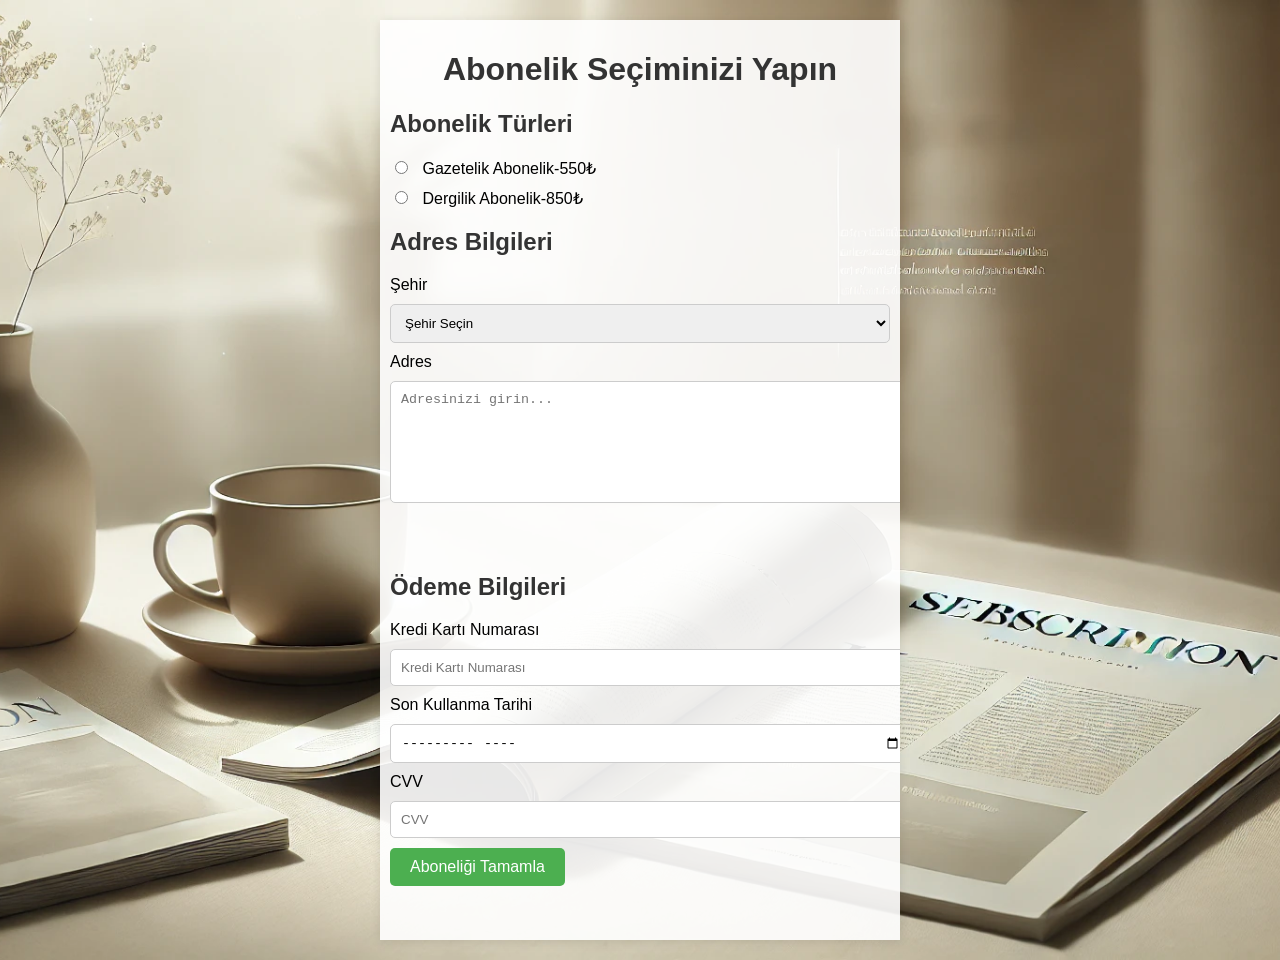
<file: public/abone.html>
<!DOCTYPE html>
<html lang="tr">
<head>
    <meta charset="UTF-8">
    <meta name="viewport" content="width=device-width, initial-scale=1.0">
    <title>Abonelik Sayfası</title>
    <style>
        body {
            font-family: Arial, sans-serif;
            background-image: url('indir10.jpg');
            background-size: cover;
            background-position: center;
            margin: 0;
            padding: 0;
        }

        .container {
            width: 500px; /* Genişlik 500px */
            height: 900px; /* Yükseklik 500px */
            margin: 20px auto;
            padding: 10px; /* İç kenar boşlukları */
            background-color: rgba(255, 255, 255, 0.9); /* Şeffaf arka plan */
            box-shadow: 0 2px 10px rgba(0, 0, 0, 0.1);
            overflow-y: auto; /* İçeriğin taşması durumunda kaydırma */
        }

        h1 {
            text-align: center;
            color: #333;
        }

        h2 {
            margin-top: 20px;
            color: #333;
        }

        .subscription-options,
        .address-section,
        .payment-section {
            margin-top: 20px;
        }

        .option {
            margin-bottom: 10px;
        }

        input[type="radio"] {
            margin-right: 10px;
        }

        textarea, input[type="text"], input[type="month"], select {
            width: 100%;
            padding: 10px;
            margin: 10px 0;
            border: 1px solid #ccc;
            border-radius: 5px;
        }

        textarea {
            height: 100px;
        }

        button {
            background-color: #4CAF50;
            color: white;
            padding: 10px 20px;
            border: none;
            border-radius: 5px;
            cursor: pointer;
            font-size: 16px;
        }

        button:hover {
            background-color: #45a049;
        }

        .error-message {
            color: red;
            text-align: center;
            margin-top: 20px;
        }

        .image-container {
            text-align: center;
            margin-bottom: 20px;
        }

        .image-container img {
            width: 300px;
            height: auto;
            margin: 10px;
        }

        .dynamic-selection {
            display: none;
        }
    </style>
</head>
<body>

    <div class="container">
        <div class="image-container">
            
        </div>

        <h1>Abonelik Seçiminizi Yapın</h1>
        <!-- Abonelik Türleri -->
        <div class="subscription-options">
            <h2>Abonelik Türleri</h2>
            <div class="option">
                <input type="radio" id="gazete" name="abonelik" value="gazete">
                <label for="gazete">Gazetelik Abonelik-550₺</label>
            </div>
            <div class="option">
                <input type="radio" id="dergi" name="abonelik" value="dergi">
                <label for="dergi">Dergilik Abonelik-850₺</label>
            </div>
        </div>

        <!-- Adres Bilgisi -->
        <div class="address-section">
            <h2>Adres Bilgileri</h2>
            <label for="city">Şehir</label>
            <select id="city" name="city" onchange="showDistricts()">
                <option value="">Şehir Seçin</option>
                <option value="istanbul">İstanbul</option>
                <option value="ankara">Ankara</option>
            </select>

            <div id="districts" class="dynamic-selection">
                <label for="district">İlçe</label>
                <select id="district" name="district" onchange="showNeighborhoods()">
                    <option value="">İlçe Seçin</option>
                </select>
            </div>

            <div id="neighborhoods" class="dynamic-selection">
                <label for="neighborhood">Mahalle</label>
                <select id="neighborhood" name="neighborhood">
                    <option value="">Mahalle Seçin</option>
                </select>
            </div>

            <label for="address">Adres</label>
            <textarea id="address" name="address" placeholder="Adresinizi girin..." required></textarea>
        </div>
<br><br>
        <!-- Ödeme Bilgisi -->
        <div class="payment-section">
            <h2>Ödeme Bilgileri</h2>
            <label for="card">Kredi Kartı Numarası</label>
            <input type="text" id="card" name="card" placeholder="Kredi Kartı Numarası" required>
            <label for="expiry">Son Kullanma Tarihi</label>
            <input type="month" id="expiry" name="expiry" required>
            <label for="cvv">CVV</label>
            <input type="text" id="cvv" name="cvv" placeholder="CVV" required>
        </div>

        <!-- Gönderme Butonu -->
        <div class="submit-btn">
            <button onclick="submitSubscription()">Aboneliği Tamamla</button>
        </div>

        <div id="error-message" class="error-message"></div>
    </div>

    <script>
        const districtsData = {
            istanbul: ["Kadıköy", "Üsküdar", "Beşiktaş", "Beyoğlu"],
            ankara: ["Çankaya", "Keçiören", "Mamak", "Sincan"]
        };

        const neighborhoodsData = {
            Kadıköy: ["Erenköy", "Fikirtepe", "Kozyatağı"],
            Üsküdar: ["Altunizade", "Çamlıca", "Beylerbeyi"],
            Beşiktaş: ["Levent", "Etiler", "Kikiköy"],
            Beyoğlu: ["Taksim", "Cihangir", "Beyoğlu"],
            Çankaya: ["Kocatepe", "Bahçelievler", "Aşağı Ayrancı"],
            Keçiören: ["Yenimahalle", "Ostim", "Çaldıran"],
            Mamak: ["Güzeltepe", "Akdeniz", "Tuzluçayır"],
            Sincan: ["Osb", "Eryaman", "Fatih"]
        };

        // İlçe seçenekleri
        function showDistricts() {
            const city = document.getElementById('city').value;
            const districtsSelect = document.getElementById('district');
            const districtsDiv = document.getElementById('districts');
            const neighborhoodsDiv = document.getElementById('neighborhoods');

            districtsSelect.innerHTML = "<option value=''>İlçe Seçin</option>";

            if (city) {
                const districts = districtsData[city] || [];
                districts.forEach(district => {
                    const option = document.createElement('option');
                    option.value = district;
                    option.textContent = district;
                    districtsSelect.appendChild(option);
                });

                districtsDiv.style.display = 'block';
                neighborhoodsDiv.style.display = 'none';
            } else {
                districtsDiv.style.display = 'none';
                neighborhoodsDiv.style.display = 'none';
            }
        }

        // Mahalle seçenekleri
        function showNeighborhoods() {
            const district = document.getElementById('district').value;
            const neighborhoodsSelect = document.getElementById('neighborhood');
            const neighborhoods = neighborhoodsData[district] || [];
            const neighborhoodsDiv = document.getElementById('neighborhoods');

            neighborhoodsSelect.innerHTML = "<option value=''>Mahalle Seçin</option>";

            if (district) {
                neighborhoods.forEach(neighborhood => {
                    const option = document.createElement('option');
                    option.value = neighborhood;
                    option.textContent = neighborhood;
                    neighborhoodsSelect.appendChild(option);
                });

                neighborhoodsDiv.style.display = 'block';
            } else {
                neighborhoodsDiv.style.display = 'none';
            }
        }

        function submitSubscription() {
            const abonelik = document.querySelector('input[name="abonelik"]:checked');
            if (!abonelik) {
                document.getElementById('error-message').textContent = "Lütfen bir abonelik türü seçin!";
                return;
            }

            const city = document.getElementById('city').value;
            const district = document.getElementById('district').value;
            const neighborhood = document.getElementById('neighborhood').value;
            const address = document.getElementById('address').value.trim();

            if (!city || !district || !neighborhood || !address) {
                document.getElementById('error-message').textContent = "Adres bilgileri eksik!";
                return;
            }

            const card = document.getElementById('card').value.trim();
            const expiry = document.getElementById('expiry').value;
            const cvv = document.getElementById('cvv').value.trim();

            if (!card || !expiry || !cvv) {
                document.getElementById('error-message').textContent = "Ödeme bilgileri eksik!";
                return;
            }

            document.getElementById('error-message').textContent = "";
            alert("Abonelik Başarıyla Tamamlandı!");
        }
    </script>
</body>
</html>
</file>
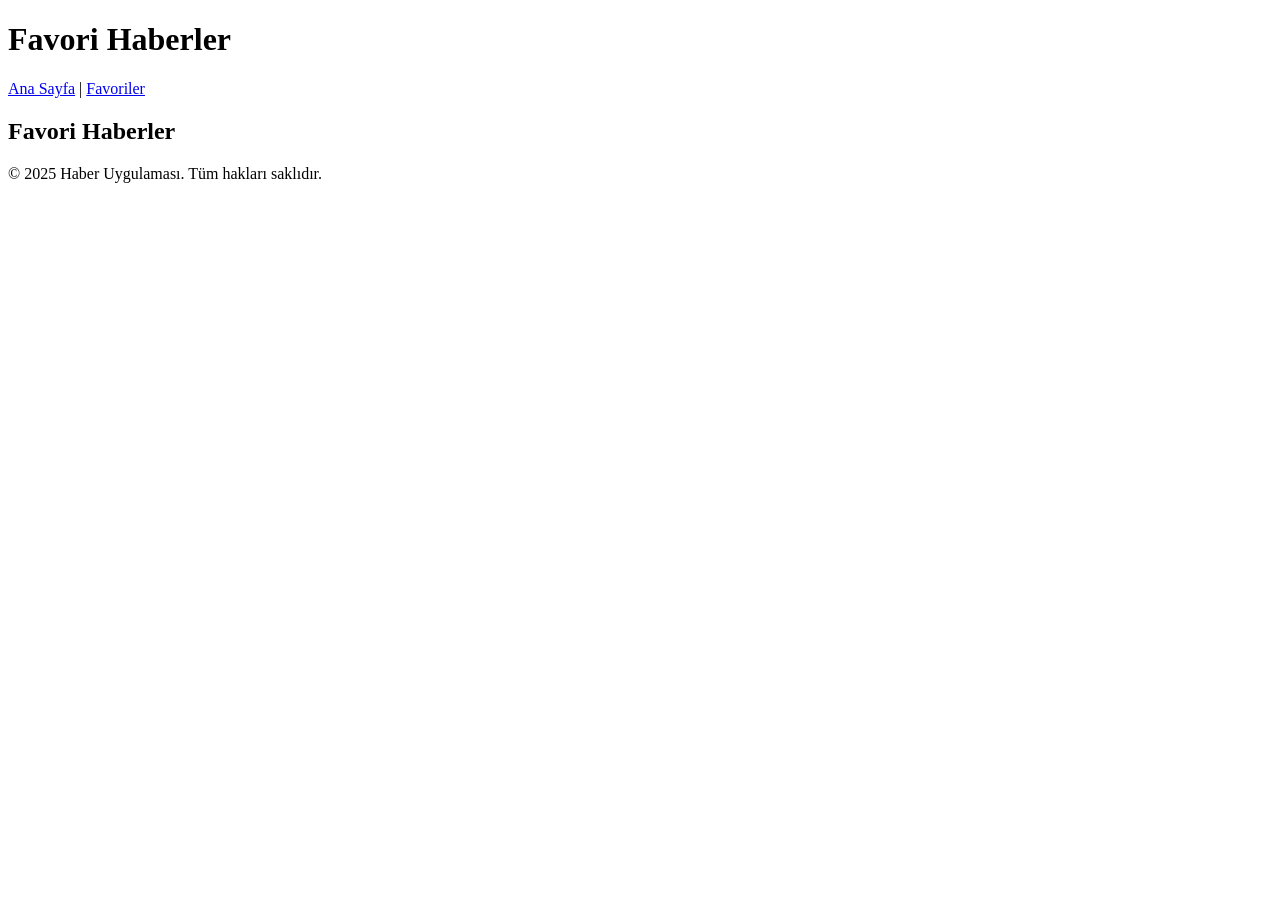
<file: src/favoriler.html>
<!DOCTYPE html>
<html lang="tr">
<head>
  <meta charset="UTF-8">
  <meta name="viewport" content="width=device-width, initial-scale=1.0">
  <title>Favorilerim</title>
  <link rel="stylesheet" href="styles.css"> <!-- Dış stil dosyasını ekleyin -->
  <script defer src="favoriler.js"></script> <!-- JavaScript dosyasını ekleyin -->
</head>
<body>
  <header>
    <h1>Favori Haberler</h1>
    <nav>
      <a href="index.html">Ana Sayfa</a> | 
      <a href="favoriler.html">Favoriler</a>
    </nav>
  </header>

  <main>
    <section class="favorites">
      <h2>Favori Haberler</h2>
      <div id="favorites-container">
        <!-- Favori haberler burada gösterilecek -->
      </div>
    </section>
  </main>

  <footer>
    <p>&copy; 2025 Haber Uygulaması. Tüm hakları saklıdır.</p>
  </footer>
</body>
</html>
</file>
<file: src/styles.css>
.favorites-page {
  padding: 20px;
}

.card {
  border: 1px solid #ddd;
  margin-bottom: 20px;
  padding: 10px;
  display: flex;
}

.card img {
  max-width: 150px;
  margin-right: 20px;
}

.card-body {
  flex: 1;
}

.card-title {
  font-size: 1.2em;
  margin-bottom: 10px;
}

.card-text {
  font-size: 1em;
  margin-bottom: 10px;
}

.back-btn {
  margin-top: 20px;
  display: inline-block;
  padding: 10px 20px;
  background-color: #333;
  color: white;
  text-decoration: none;
  border-radius: 5px;
}

.back-btn:hover {
  background-color: #444;
}
</file>
